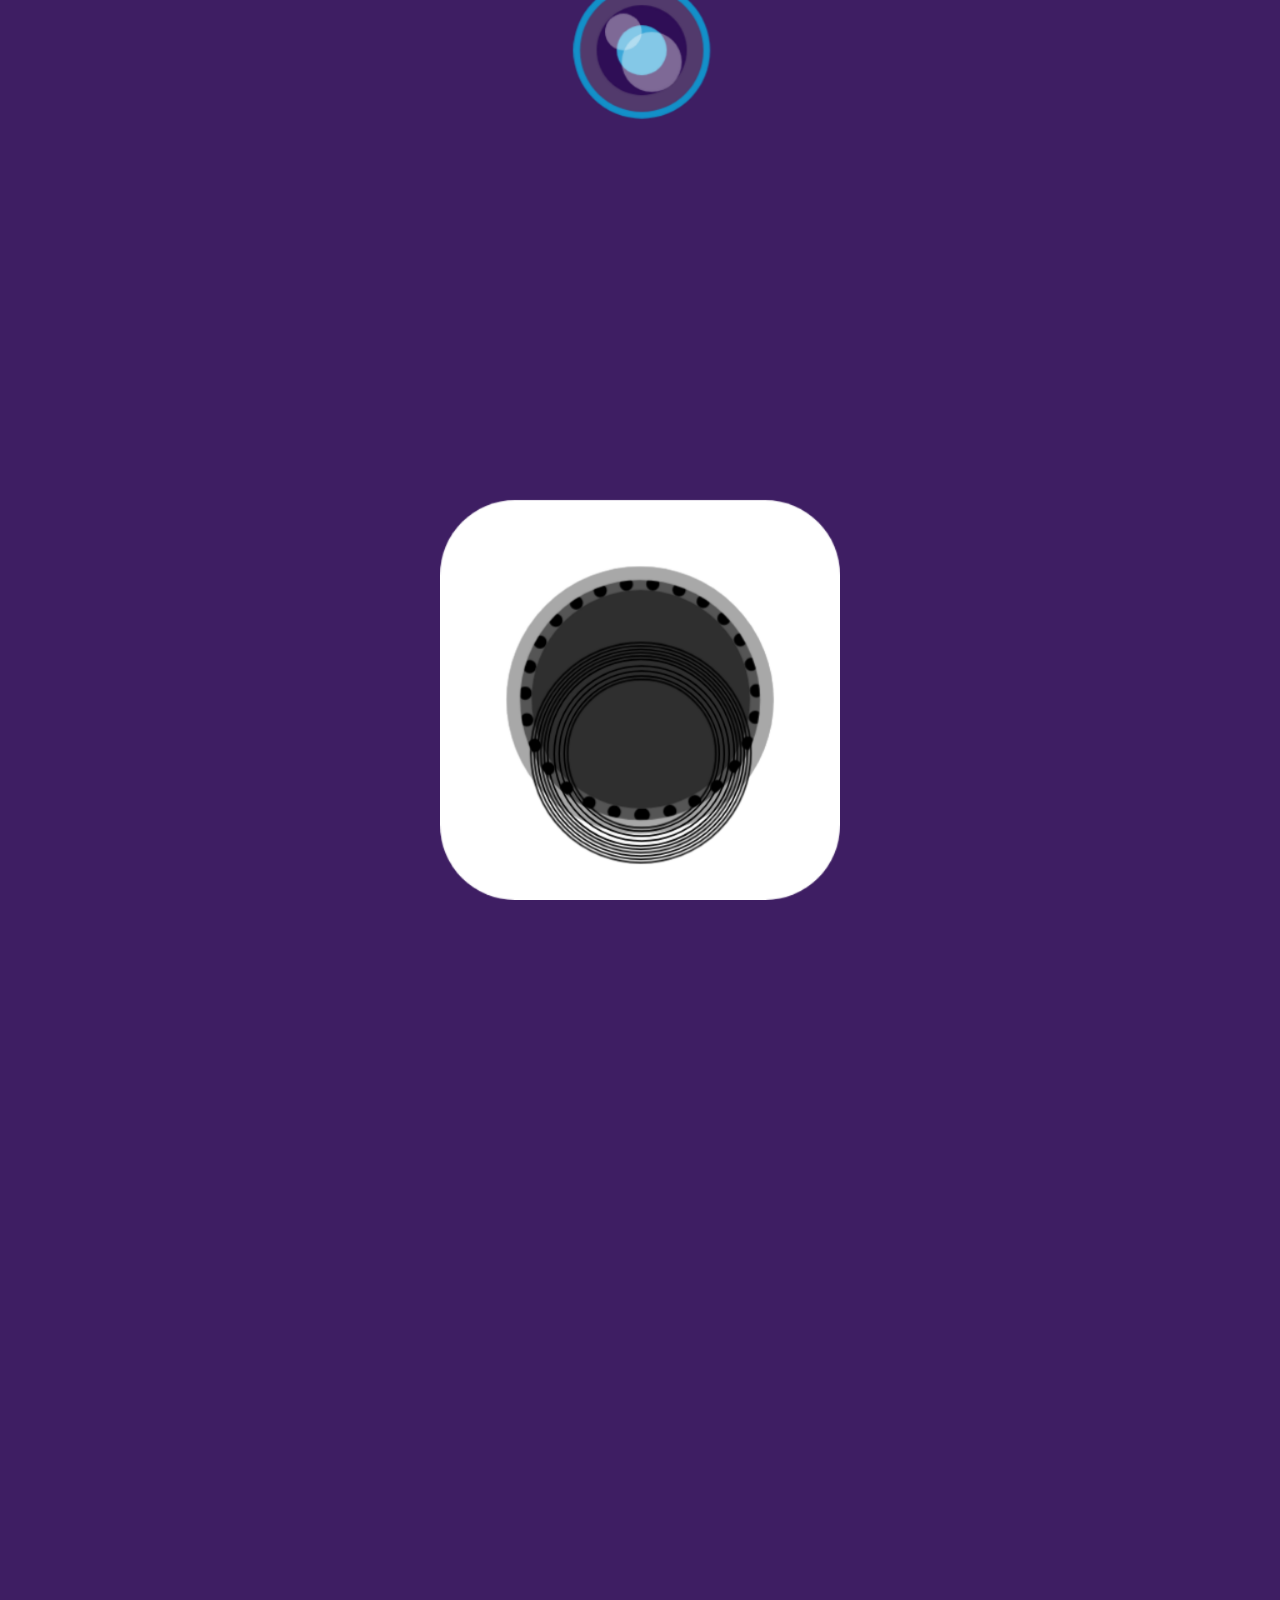
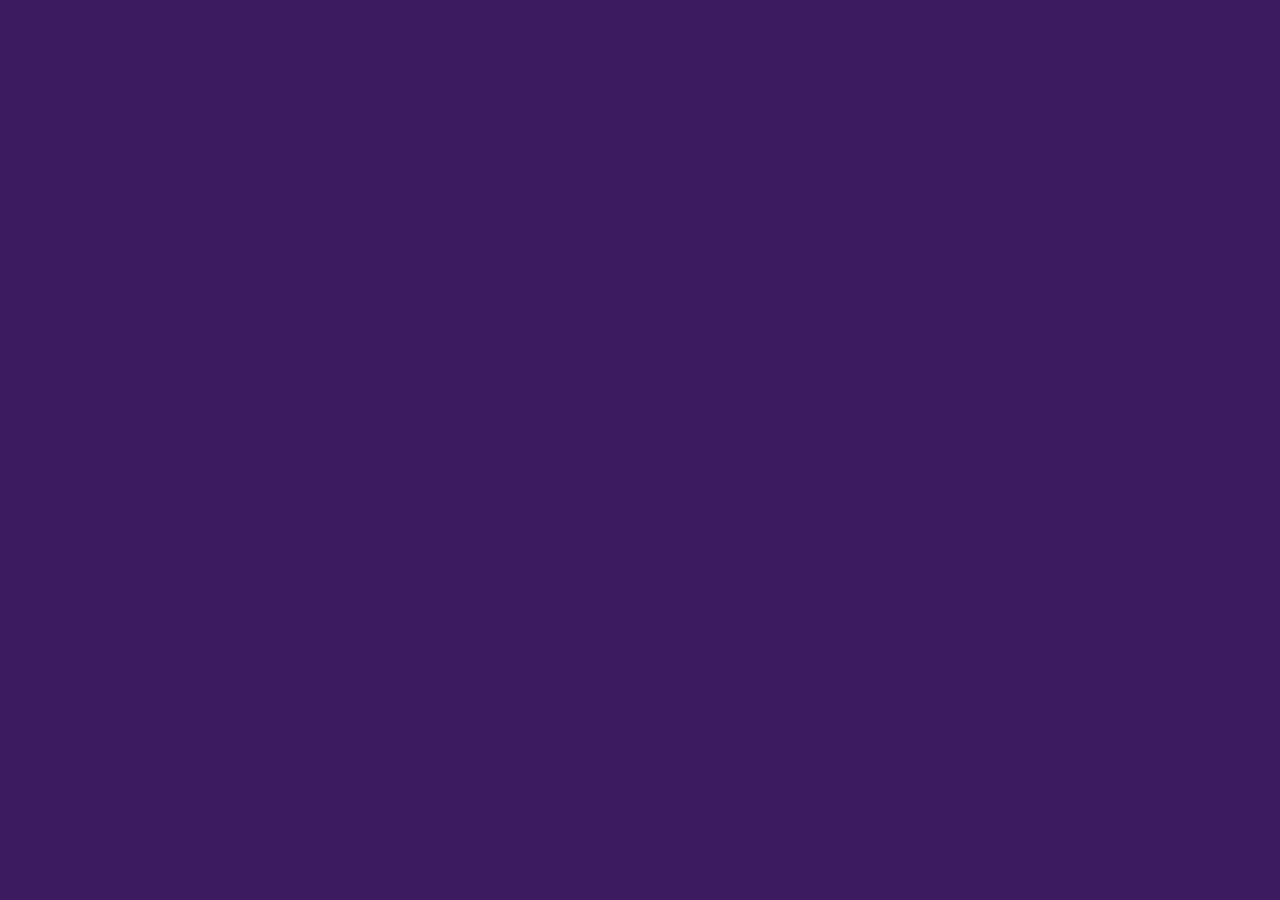
<file: m/index.html>
<!DOCTYPE html>
<html>
<head>
	<meta http-equiv="Content-Type" content="text/html; charset=utf-8"/>
	<meta http-equiv="X-UA-Compatible" content="IE=Edge"/>
	<title>Camera</title>
<!--Adobe Edge Runtime-->
    <meta http-equiv="X-UA-Compatible" content="IE=Edge">
     <!-- include jquery -->
    <script type="text/javascript" src="https://code.jquery.com/jquery-1.11.2.min.js"></script>
    <script type="text/javascript" src="../includes/jquery.preload.min.js"></script>
    <script type="text/javascript" src="../includes/main_action.js"></script>
     <!-- include Edge animate Action-->
    <script type="text/javascript" charset="utf-8" src="../edge_includes/edge.5.0.1.min.js"></script>
    <style>
        .edgeLoad-EDGE-17128933 { visibility:hidden; }
    </style>
    <link rel="stylesheet" type="text/css" charset="utf-8" href="../styles/style.css" />
<script>
   AdobeEdge.loadComposition('camera_m', 'EDGE-17128933', {
    scaleToFit: "width",
    centerStage: "horizontal",
    minW: "480px",
    maxW: "undefined",
    width: "768px",
    height: "100%"
}, {dom: [ ]}, {dom: [ ]});
</script>
<!--Adobe Edge Runtime End-->

</head>
<body>
	<div id="Stage" class="EDGE-17128933">
	    <div id="memo_words">
            <div id="memo_title"></div>
            <div id="memo_txt"></div>
        </div>
	</div>
</body>
</html>
</file>
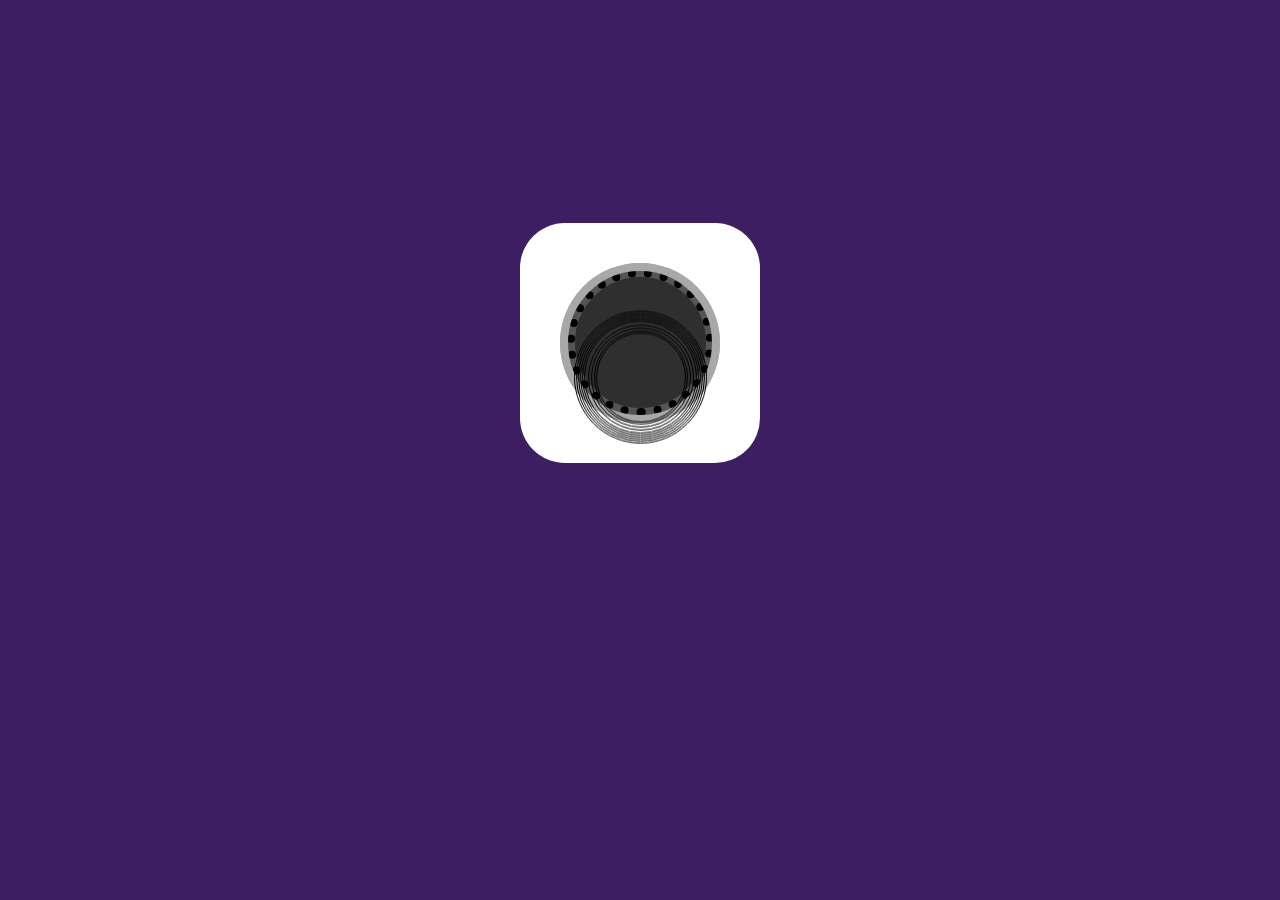
<file: camera.html>
<!DOCTYPE html>
<html style="height:100%;">
<head>
	<meta http-equiv="Content-Type" content="text/html; charset=utf-8"/>
	<meta http-equiv="X-UA-Compatible" content="IE=Edge"/>
	<title>Camera</title>
    <!--Adobe Edge Runtime-->
    <meta http-equiv="X-UA-Compatible" content="IE=Edge">
    <!-- include jquery -->
    <script type="text/javascript" src="https://code.jquery.com/jquery-1.11.2.min.js"></script>
    <script type="text/javascript" src="includes/jquery.preload.min.js"></script>
    <script type="text/javascript" src="includes/main_action.js"></script>
    <!-- include Edge animate Action-->
    <script type="text/javascript" charset="utf-8" src="edge_includes/edge.5.0.1.min.js"></script>
    <style>
        .edgeLoad-EDGE-17128933 { visibility:hidden; }
    </style>
    <link rel="stylesheet" type="text/css" charset="utf-8" href="styles/style.css" />
<script>
   AdobeEdge.loadComposition('camera', 'EDGE-17128933', {
    scaleToFit: "none",
    centerStage: "horizontal",
    minW: "480px",
    maxW: "undefined",
    width: "768px",
    height: "100%"
}, {dom: [ ]}, {dom: [ ]});
</script>
<!--Adobe Edge Runtime End-->

</head>
<body>
	<div id="Stage" class="EDGE-17128933">
	    <div id="memo_words">
            <div id="memo_title"></div>
            <div id="memo_txt"></div>
        </div>
	</div>
</body>
</html>
</file>
<file: styles/style.css>
#memo_words {
    text-align: center;
    visibility: hidden;
    display: block;
    width: 40%;
    font-family: Microsoft JhengHei;
}
#memo_title {
    display: block;
    text-align: center;
    color: white;
    font-size: xx-large;
}
#memo_txt {
    display: block;
    text-align: left;
    color: white;
    margin-top: 26px;
    font-size: large;
    
}
body {
    background-color: #3E1E63;
    margin: 0;
    padding: 0;
    height: 100%;
}
#Stage_photos {
    visibility: hidden;
}
@media only screen and (min-device-width: 320px) and (max-device-width: 568px) {
    /* for iphone 5 */
    
    #memo_txt {
        font-size: 42px;
    }
    #memo_title {
        font-size: 52px;
    }
    #memo_words {
        width: 70%;
    }
}
</file>
